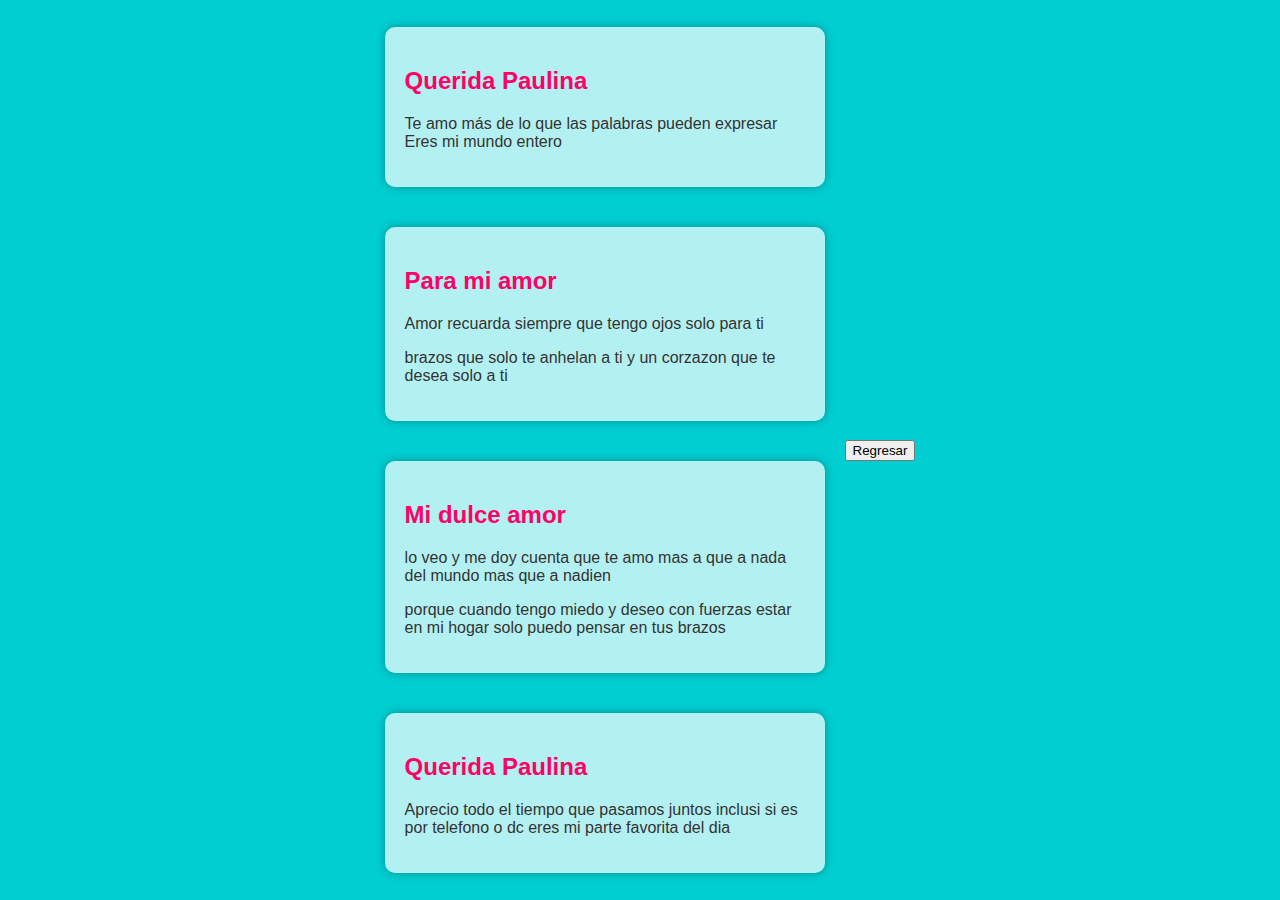
<file: pagina/cartas/cartias.html>
<!DOCTYPE html>
<html lang="es">
<head>
    <meta charset="UTF-8">
    <meta name="viewport" content="width=device-width, initial-scale=1.0">
    <title>Cartas Románticas</title>
    <link rel="stylesheet" href="../template/css/cartitas.css">
    <script src="../template/js/atras.js"></script>
</head>
<body>
    <div class="contenedor">
        <div class="carta">
            <h2>Querida Paulina</h2>
            <p>Te amo más de lo que las palabras pueden expresar Eres mi mundo entero</p>
        </div>
        <div class="carta">
            <h2>Para mi amor</h2>
            <p>Amor recuarda siempre que tengo ojos solo para ti </p>
            <p>brazos que solo te anhelan a ti y un corzazon que te desea solo a ti</p>
        </div>
        <div class="carta">
            <h2>Mi dulce amor</h2>
            <p>lo veo y me doy cuenta que te amo mas a que a nada del mundo mas que a nadien</p>
            <p>porque cuando tengo miedo y deseo con fuerzas estar en mi hogar solo puedo pensar en tus brazos </p>
        </div>
        <div class="carta">
            <h2>Querida Paulina</h2>
            <p>Aprecio todo el tiempo que pasamos juntos inclusi si es por telefono o dc eres mi parte favorita del dia</p>
        </div>
    </div>
    <button onclick="goBack()">Regresar</button>
</body>
</html
</file>
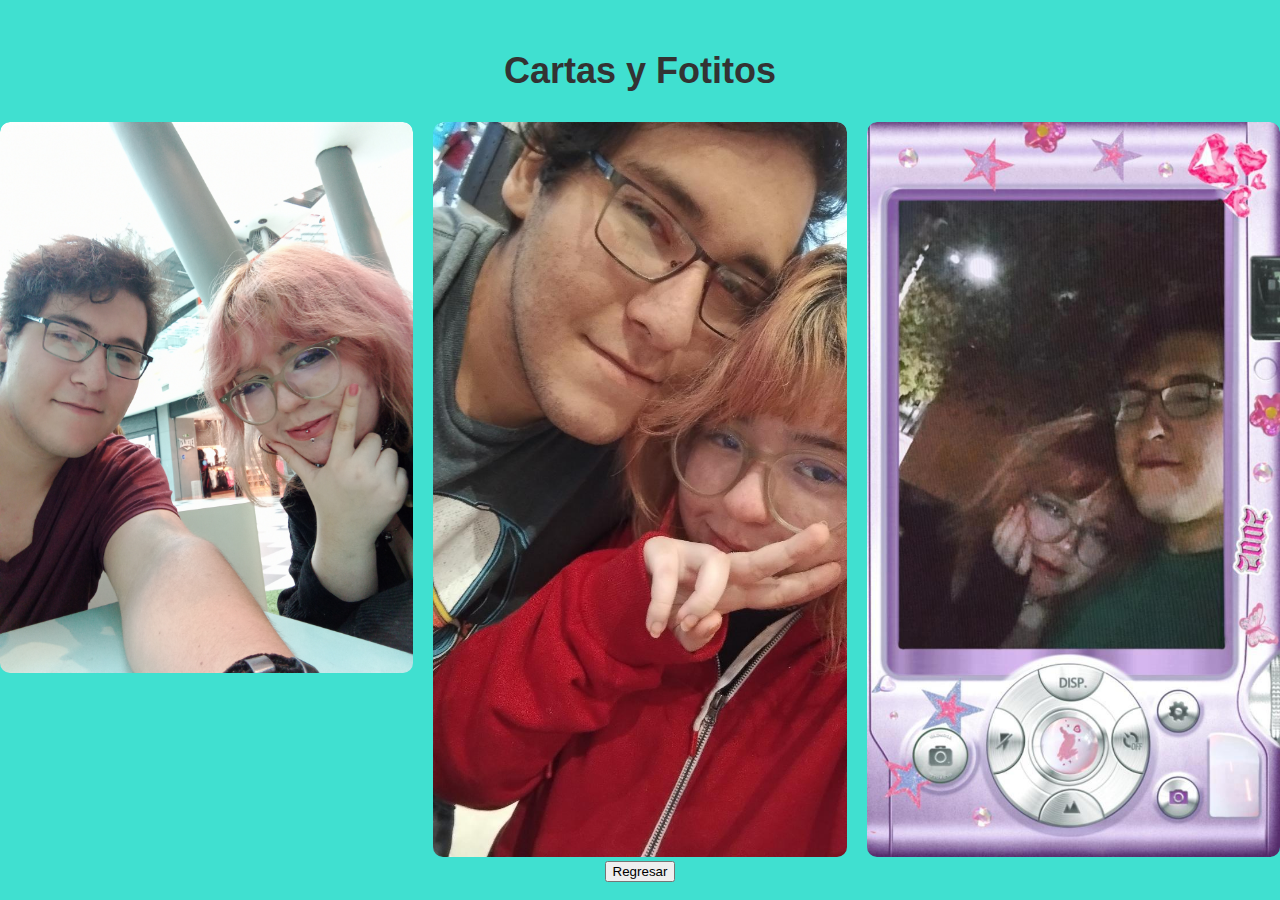
<file: pagina/fotitos/fotitos.html>
<!DOCTYPE html>
<html lang="en">
<head>
    <meta charset="UTF-8">
    <meta name="viewport" content="width=device-width, initial-scale=1.0">
    <title>fotitos</title>
    <!-- Enlaces a tus archivos CSS -->
    <link rel="stylesheet" href="../template/css/fotitos.css">
    <script src="../template/js/atras.js"></script>
</head>
<body>
    <div id="cartas" class="cartas-section">
        <h2>Cartas y Fotitos</h2>
        <div class="grid-container">
            <!-- Carta 1 -->
            <div class="grid-item">
                <img src="../template/fotos/foto1.jpg" alt="Carta 1">
            </div>
            <!-- Carta 2 -->
            <div class="grid-item">
                <img src="../template/fotos/foto2.jpg" alt="Carta 2">
            </div>
            <!-- Carta 3 -->
            <div class="grid-item">
                <img src="../template/fotos/foto3.jpg" alt="Carta 3">
            </div>
        </div>
        <button onclick="goBack()">Regresar</button>
    </div>
</body>
</html>
</file>
<file: pagina/template/css/cartitas.css>
body {
    margin: 0;
    padding: 0;
    font-family: Arial, sans-serif;
    background-color: #00CED1; /* Turquesa */
    display: flex;
    justify-content: center;
    align-items: center;
    height: 100vh; /* Para que el contenedor ocupe toda la altura de la ventana */
}

.contenedor {
    display: flex;
    flex-direction: column;
    align-items: center;
}

.carta {
    background-color: rgba(255, 255, 255, 0.7);
    padding: 20px;
    margin: 20px;
    border-radius: 10px;
    max-width: 400px;
    box-shadow: 0 0 10px rgba(0, 0, 0, 0.3);
}

.carta h2 {
    color: #ff0066; /* Color rosa */
}

.carta p {
    color: #333; /* Color de texto negro */
}
</file>
<file: pagina/template/css/fotitos.css>
body {
    font-family: Arial, sans-serif;
    background-color: #40E0D0; /* Turquesa */
    margin: 0;
    padding: 0;
}

.container {
    width: 80%;
    margin: 0 auto;
    padding: 20px;
}

.menu {
    text-align: center;
}

.menu ul {
    list-style: none;
    padding: 0;
}

.menu ul li {
    display: inline-block;
    margin-right: 20px;
}

.menu ul li:last-child {
    margin-right: 0;
}

.menu ul li a {
    text-decoration: none;
    color: #333;
    font-size: 18px;
}

.menu ul li a:hover {
    color: #ff69b4; /* Rosa */
}

/* Estilos para la sección de cartas y fotos */
.cartas-section {
    margin-top: 50px;
    text-align: center;
}

.cartas-section h2 {
    color: #333;
    font-size: 36px;
    margin-bottom: 30px;
}

.grid-container {
    display: grid;
    grid-template-columns: repeat(3, 1fr);
    grid-gap: 20px;
}

.grid-item {
    border-radius: 10px;
    overflow: hidden;
}

.grid-item img {
    width: 100%;
    height: auto;
    border-radius: 10px;
    transition: transform 0.3s ease;
}

.grid-item img:hover {
    transform: scale(1.1);
}
</file>
